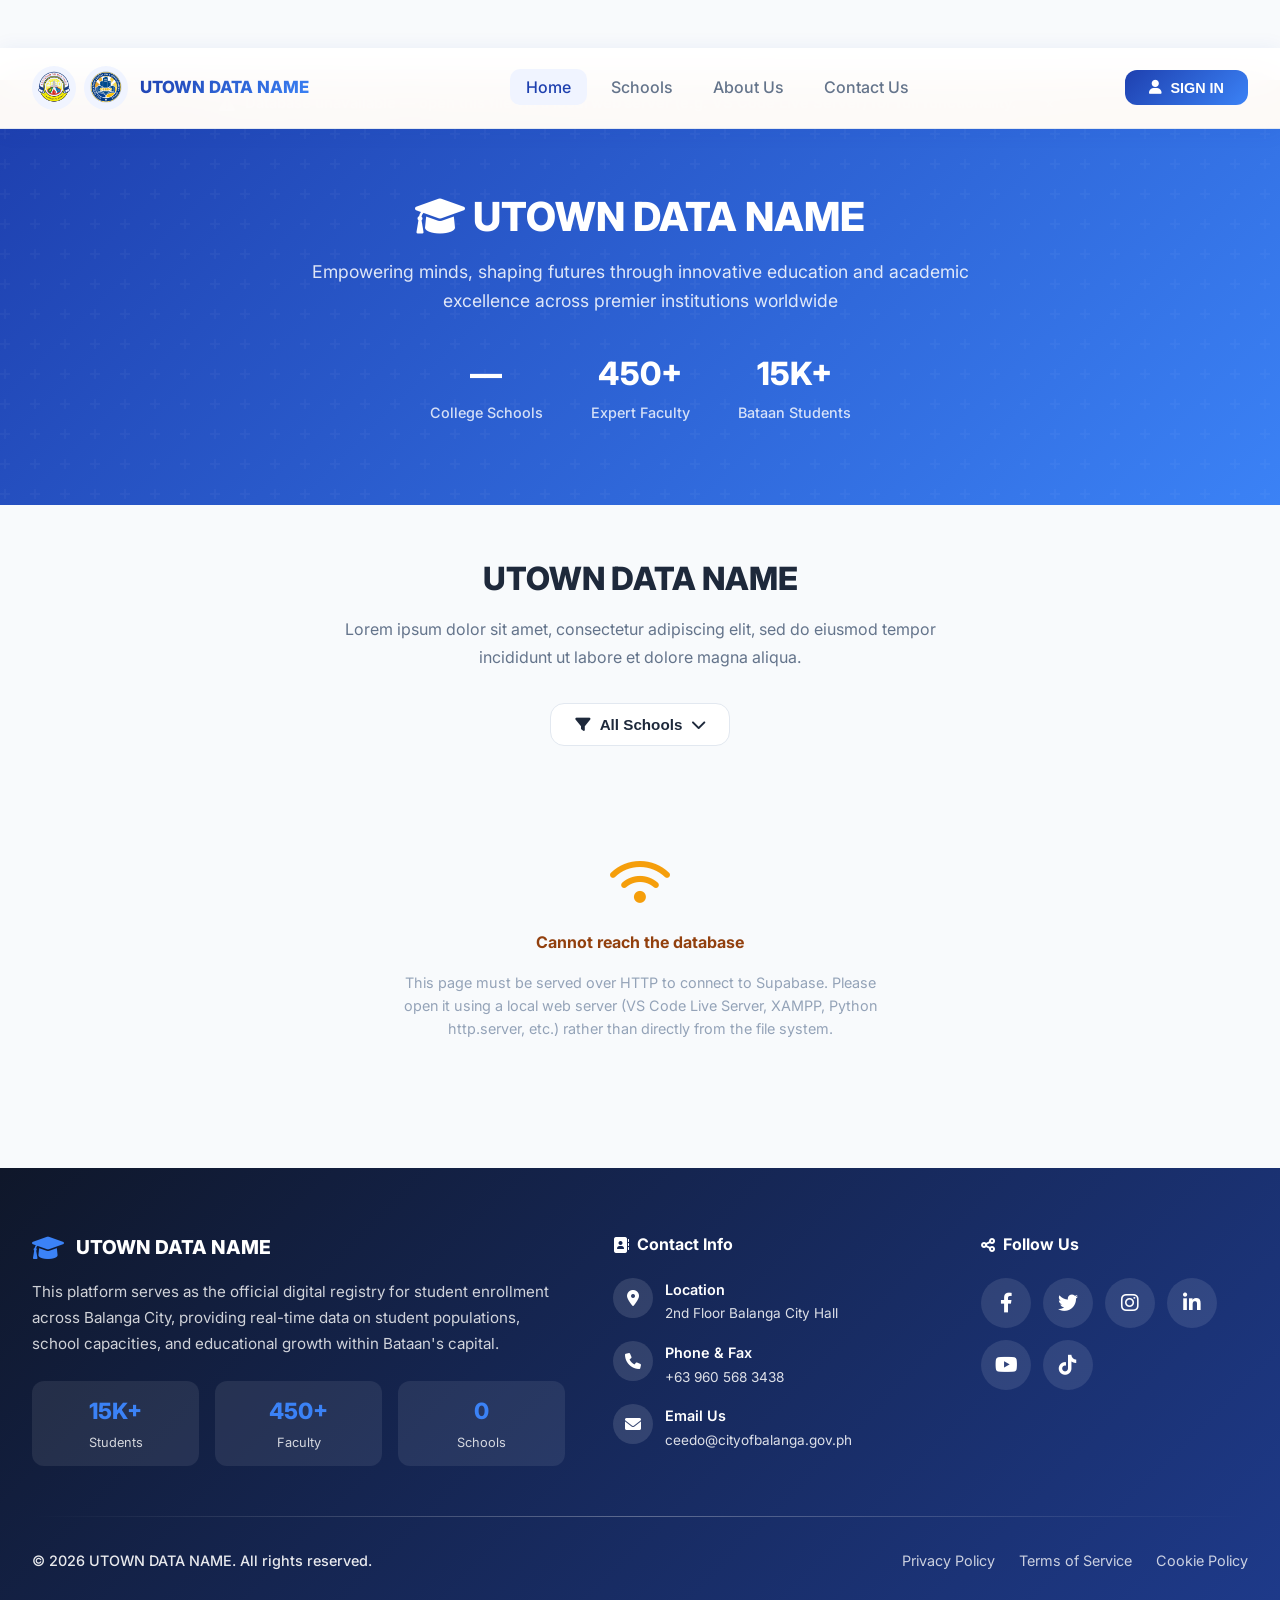
<file: index.html>
<!DOCTYPE html>
<html lang="en">
<head>
    <meta charset="UTF-8">
    <meta name="viewport" content="width=device-width, initial-scale=1.0">
    <title>UTOWN DATA NAME</title>
    <link rel="icon" type="image/x-icon" href="CEEDO.ico">
    <link href="https://cdnjs.cloudflare.com/ajax/libs/font-awesome/6.0.0/css/all.min.css" rel="stylesheet">
    <link href="https://fonts.googleapis.com/css2?family=Inter:wght@300;400;500;600;700;800&display=swap" rel="stylesheet">
    <!-- Firebase SDK removed — replaced with Supabase REST API below -->

    <style>
        /* ─── CSS Variables & Reset ─────────────────────────── */
        :root {
            --primary-blue:#1e40af;--primary-blue-dark:#1e3a8a;--accent-blue:#3b82f6;
            --gradient-primary:linear-gradient(135deg,#1e40af 0%,#3b82f6 100%);
            --gradient-dark:linear-gradient(135deg,#0f172a 0%,#1e3a8a 100%);
            --white:#ffffff;--light-blue:#f0f4ff;--neutral-100:#f8fafc;
            --neutral-200:#e2e8f0;--text-dark:#1e293b;--text-gray:#64748b;
            --text-light:#94a3b8;--shadow:0 4px 24px rgba(30,64,175,.10);
            --shadow-hover:0 8px 40px rgba(30,64,175,.18);
            --border-radius:20px;--transition:all 0.3s cubic-bezier(0.4,0,0.2,1);
        }
        *,*::before,*::after{box-sizing:border-box;margin:0;padding:0}
        html{scroll-behavior:smooth}
        body{font-family:'Inter',sans-serif;background:var(--neutral-100);color:var(--text-dark);line-height:1.6;overflow-x:hidden}

        /* ─── Navigation ─────────────────────────────────────── */
        .nav-header{background:rgba(255,255,255,.97);backdrop-filter:blur(20px);border-bottom:1px solid var(--neutral-200);position:sticky;top:0;z-index:1000;box-shadow:0 2px 20px rgba(30,64,175,.08)}
        .nav-container{max-width:1400px;margin:0 auto;padding:0 2rem;display:flex;align-items:center;gap:2rem;height:80px;flex-wrap:nowrap}
        .nav-brand{display:flex;align-items:center;gap:0.75rem;min-width:0;flex:0 0 auto}
        .nav-logos{display:flex;align-items:center;gap:0.5rem;flex-shrink:0}
        .nav-logo{width:44px;height:44px;border-radius:50%;overflow:hidden;display:flex;align-items:center;justify-content:center;background:var(--light-blue);flex-shrink:0}
        .nav-logo-img{width:100%;height:100%;object-fit:cover}
        .nav-site-name{font-size:1.05rem;font-weight:800;background:var(--gradient-primary);-webkit-background-clip:text;-webkit-text-fill-color:transparent;background-clip:text;white-space:nowrap;overflow:hidden;text-overflow:ellipsis;max-width:200px}
        .nav-menu{display:flex;list-style:none;gap:0.5rem;margin:0 auto}
        .nav-menu a{color:var(--text-gray);text-decoration:none;padding:.5rem 1rem;border-radius:10px;font-weight:500;transition:var(--transition);white-space:nowrap;cursor:pointer}
        .nav-menu a:hover,.nav-menu a.active{color:var(--primary-blue);background:var(--light-blue)}
        .sign-in-btn{background:var(--gradient-primary);color:#fff;border:none;padding:.6rem 1.5rem;border-radius:12px;font-weight:600;font-size:.9rem;cursor:pointer;transition:var(--transition);display:flex;align-items:center;gap:.5rem;white-space:nowrap;flex-shrink:0}
        .sign-in-btn:hover{transform:translateY(-2px);box-shadow:0 8px 24px rgba(30,64,175,.3)}
        .user-dropdown{position:relative;flex-shrink:0}
        .user-dropdown-btn{background:var(--light-blue);color:var(--primary-blue);border:1.5px solid var(--neutral-200);padding:.6rem 1.25rem;border-radius:12px;font-weight:600;font-size:.9rem;cursor:pointer;display:flex;align-items:center;gap:.5rem;transition:var(--transition)}
        .user-dropdown-content{display:none;position:absolute;right:0;top:calc(100% + .5rem);background:#fff;border:1px solid var(--neutral-200);border-radius:16px;min-width:180px;box-shadow:var(--shadow);z-index:200;overflow:hidden}
        .user-dropdown-content.show{display:block}
        .dropdown-item{padding:.75rem 1.25rem;cursor:pointer;font-weight:500;display:flex;align-items:center;gap:.6rem;transition:var(--transition);color:var(--text-dark)}
        .dropdown-item:hover{background:var(--light-blue);color:var(--primary-blue)}
        .dropdown-item.logout:hover{background:#fef2f2;color:#dc2626}
        .mobile-menu-btn{display:none;flex-direction:column;gap:4px;background:none;border:none;cursor:pointer;padding:.5rem}
        .mobile-menu-btn span{width:22px;height:2px;background:var(--text-dark);border-radius:2px;transition:var(--transition)}
        .mobile-menu{display:none;position:fixed;inset:0;background:#fff;z-index:999;padding:5rem 2rem 2rem;overflow-y:auto}
        .mobile-menu.active{display:block}
        .mobile-menu ul{list-style:none;display:flex;flex-direction:column;gap:.5rem}
        .mobile-menu a{display:block;padding:1rem;border-radius:12px;color:var(--text-dark);text-decoration:none;font-weight:500;font-size:1.05rem;transition:var(--transition);cursor:pointer}
        .mobile-menu a:hover{background:var(--light-blue);color:var(--primary-blue)}
        .mobile-sign-in{margin-top:1.5rem}
        .hidden{display:none!important}

        /* ─── Header ─────────────────────────────────────────── */
        .header{background:var(--gradient-primary);padding:4rem 0 5rem;text-align:center;position:relative;overflow:hidden}
        .header::before{content:'';position:absolute;inset:0;background:url("data:image/svg+xml,%3Csvg width='60' height='60' viewBox='0 0 60 60' xmlns='http://www.w3.org/2000/svg'%3E%3Cg fill='none' fill-rule='evenodd'%3E%3Cg fill='%23ffffff' fill-opacity='0.03'%3E%3Cpath d='M36 34v-4h-2v4h-4v2h4v4h2v-4h4v-2h-4zm0-30V0h-2v4h-4v2h4v4h2V6h4V4h-4zM6 34v-4H4v4H0v2h4v4h2v-4h4v-2H6zM6 4V0H4v4H0v2h4v4h2V6h4V4H6z'/%3E%3C/g%3E%3C/g%3E%3C/svg%3E");pointer-events:none}
        .header-content{max-width:800px;margin:0 auto;padding:0 2rem;position:relative}
        .header h1{font-size:2.5rem;font-weight:800;color:#fff;margin-bottom:1rem;line-height:1.2}
        .header p{font-size:1.1rem;color:rgba(255,255,255,.85);margin-bottom:2rem;line-height:1.7}
        .header-stats{display:flex;justify-content:center;gap:3rem;flex-wrap:wrap}
        .header-stat{text-align:center}
        .header-stat-number{display:block;font-size:2rem;font-weight:800;color:#fff}
        .header-stat-label{font-size:.9rem;color:rgba(255,255,255,.8);font-weight:500}

        /* ─── Main Container ─────────────────────────────────── */
        .container{max-width:1400px;margin:0 auto;padding:3rem 2rem}

        /* ─── Section Title ──────────────────────────────────── */
        .section-title{text-align:center;margin-bottom:2rem}
        .section-title h2{font-size:2rem;font-weight:800;color:var(--text-dark);margin-bottom:.75rem}
        .section-title p{color:var(--text-gray);max-width:600px;margin:0 auto;line-height:1.7}

        /* ─── Filter ─────────────────────────────────────────── */
        .filter-section{display:flex;justify-content:center;margin-bottom:2rem}
        .filter-dropdown{position:relative}
        .filter-btn{background:#fff;border:1.5px solid var(--neutral-200);padding:.75rem 1.5rem;border-radius:14px;font-weight:600;cursor:pointer;display:flex;align-items:center;gap:.6rem;transition:var(--transition);font-size:.95rem;color:var(--text-dark)}
        .filter-btn:hover{border-color:var(--accent-blue);color:var(--primary-blue)}
        .filter-dropdown-content{display:none;position:absolute;top:calc(100% + .5rem);left:0;background:#fff;border:1px solid var(--neutral-200);border-radius:16px;min-width:200px;box-shadow:var(--shadow);z-index:100;overflow:hidden}
        .filter-dropdown-content.show{display:block}
        .filter-option{padding:.75rem 1.25rem;cursor:pointer;transition:var(--transition);font-weight:500}
        .filter-option:hover,.active-filter{background:var(--light-blue);color:var(--primary-blue)}

        /* ─── Schools Grid ───────────────────────────────────── */
        .schools-grid{display:grid;grid-template-columns:repeat(auto-fill,minmax(320px,1fr));gap:2.5rem}
        .school-card{background:#fff;border-radius:var(--border-radius);overflow:hidden;box-shadow:var(--shadow);transition:var(--transition);cursor:pointer}
        .school-card:hover{transform:translateY(-8px);box-shadow:var(--shadow-hover)}
        .school-image{position:relative;height:240px;display:flex;align-items:center;justify-content:center;overflow:hidden}
        .school-image-overlay{position:absolute;inset:0;background:rgba(0,0,0,.15);display:flex;align-items:center;justify-content:center;opacity:0;transition:var(--transition)}
        .school-card:hover .school-image-overlay{opacity:1}
        .school-icon{color:#fff;font-size:2rem;text-shadow:0 2px 8px rgba(0,0,0,.3)}
        .school-content{padding:1.75rem}
        .school-content h3{font-size:1.1rem;font-weight:700;margin-bottom:.75rem;color:var(--text-dark);line-height:1.4}
        .school-location{display:flex;align-items:flex-start;gap:.4rem;color:var(--text-light);font-size:.9rem;margin-bottom:.6rem}
        .school-location i{color:var(--accent-blue);flex-shrink:0;margin-top:.15rem}
        .school-description{font-size:.9rem;color:var(--text-gray);line-height:1.6;margin-top:.5rem}
        .school-initials{width:100%;height:240px;display:flex;align-items:center;justify-content:center;font-size:3.5rem;font-weight:800;color:rgba(255,255,255,.95);letter-spacing:-.02em;text-shadow:0 2px 8px rgba(0,0,0,.2);position:relative;padding:1rem;text-align:center;word-break:break-word}
        .school-abbrev-badge{display:inline-block;background:var(--gradient-primary);color:#fff;font-size:.8rem;font-weight:700;padding:.25rem .75rem;border-radius:20px;margin-bottom:.75rem;letter-spacing:.05em;word-break:break-word;max-width:100%}
        .schools-loading{display:flex;flex-direction:column;align-items:center;justify-content:center;gap:1.5rem;padding:5rem 2rem;grid-column:1/-1;color:var(--text-gray)}
        .schools-loading .loading-ring{width:56px;height:56px;border:4px solid var(--neutral-200);border-top-color:var(--accent-blue);border-radius:50%;animation:spin .9s linear infinite}
        .schools-loading p{font-size:1.1rem;font-weight:500}
        .schools-empty{display:flex;flex-direction:column;align-items:center;gap:1rem;padding:5rem 2rem;grid-column:1/-1;color:var(--text-gray);text-align:center}
        .schools-empty i{font-size:3rem;color:var(--neutral-200)}
        .school-card{opacity:0;transform:translateY(30px)}
        .school-card.animate{animation:cardSlideIn .6s cubic-bezier(0.4,0,0.2,1) forwards}
        @keyframes cardSlideIn{to{opacity:1;transform:translateY(0)}}

        /* ─── Modal ──────────────────────────────────────────── */
        .modal{display:none;position:fixed;inset:0;background:rgba(0,0,0,.5);z-index:2000;overflow-y:auto;animation:fadeIn .2s ease}
        @keyframes fadeIn{from{opacity:0}to{opacity:1}}
        .modal-content{background:#fff;border-radius:28px;max-width:700px;width:95%;margin:3% auto;overflow:hidden;box-shadow:0 24px 80px rgba(0,0,0,.2)}
        .modal-header{background:var(--gradient-primary);padding:2.5rem 2rem 1.5rem;text-align:center;color:#fff}
        .modal-header h2{font-size:1.6rem;font-weight:800;margin:.5rem 0 .25rem}
        .modal-subtitle{opacity:.9;font-size:.95rem}
        .modal-header .close{position:absolute;right:1.5rem;top:1.5rem;width:36px;height:36px;background:rgba(255,255,255,.2);border-radius:50%;display:flex;align-items:center;justify-content:center;cursor:pointer;font-size:1.2rem;color:#fff;transition:var(--transition)}
        .modal-header .close:hover{background:rgba(255,255,255,.35)}
        .modal-body{padding:2rem}
        .school-logo{width:80px;height:80px;background:rgba(255,255,255,.2);border-radius:50%;display:flex;align-items:center;justify-content:center;font-size:2rem;margin:0 auto 1rem}

        /* ─── School Detail Modal ────────────────────────────── */
        #schoolDetailModal .modal-content{max-width:700px}
        .school-detail-banner{background:var(--gradient-primary);padding:2.5rem 2rem;text-align:center;color:#fff;position:relative}
        .school-detail-banner .close{position:absolute;right:1.5rem;top:1.5rem;width:36px;height:36px;background:rgba(255,255,255,.2);border-radius:50%;display:flex;align-items:center;justify-content:center;cursor:pointer;font-size:1.2rem;color:#fff;transition:var(--transition)}
        .school-detail-banner .close:hover{background:rgba(255,255,255,.35)}
        #schoolModalIcon{font-size:3rem;margin-bottom:.75rem}
        #schoolModalName{font-size:1.6rem;font-weight:800}
        #schoolModalSubtitle{opacity:.85;font-size:.95rem;margin-top:.25rem}
        .modal-body-scroll{padding:2rem;overflow-y:auto;max-height:60vh}
        #schoolModalDescription{background:var(--light-blue);border-radius:16px;padding:1.5rem;margin-bottom:1.5rem;border-left:4px solid var(--primary-blue);font-size:1rem;color:var(--text-dark);line-height:1.7;word-break:break-word}
        .info-grid{display:grid;grid-template-columns:1fr 1fr;gap:1rem;margin-bottom:1.5rem}
        .info-item{display:flex;align-items:flex-start;gap:.75rem;background:var(--neutral-100);border-radius:14px;padding:1rem}
        .info-icon{width:38px;height:38px;background:var(--light-blue);border-radius:10px;display:flex;align-items:center;justify-content:center;color:var(--primary-blue);flex-shrink:0}
        .info-label{font-size:.8rem;color:var(--text-light);font-weight:600;text-transform:uppercase;letter-spacing:.05em}
        .info-value{font-size:.95rem;color:var(--text-dark);font-weight:600;margin-top:.15rem;word-break:break-word}
        .stats-grid{display:grid;grid-template-columns:1fr 1fr;gap:1rem;margin-bottom:1.5rem}
        .stat-card{background:var(--gradient-primary);border-radius:16px;padding:1.25rem;text-align:center;color:#fff}
        .stat-number{font-size:2rem;font-weight:800}
        .stat-label{font-size:.85rem;opacity:.9;margin-top:.25rem}
        .password-section{background:var(--light-blue);border-radius:16px;padding:1.5rem;margin-bottom:1.5rem;text-align:center}
        .password-section h3{color:var(--primary-blue);margin-bottom:.5rem}
        .password-section p{color:var(--text-gray);font-size:.9rem;margin-bottom:1.25rem}
        .password-btn{background:var(--gradient-primary);color:#fff;border:none;padding:.75rem 2rem;border-radius:12px;font-weight:600;cursor:pointer;transition:var(--transition);display:inline-flex;align-items:center;gap:.5rem}
        .password-btn:hover{transform:translateY(-2px);box-shadow:0 8px 24px rgba(30,64,175,.3)}
        .social-section{text-align:center}
        .social-section h3{color:var(--text-dark);margin-bottom:1rem;font-size:1rem}
        .social-links{display:flex;justify-content:center;gap:.75rem}
        .social-link{width:42px;height:42px;border-radius:50%;display:flex;align-items:center;justify-content:center;color:#fff;font-size:1rem;text-decoration:none;transition:var(--transition)}
        .social-link.facebook{background:#1877f2}
        .social-link.twitter{background:#1da1f2}
        .social-link.instagram{background:linear-gradient(135deg,#e4405f,#fd1d1d,#fcb045)}
        .social-link.linkedin{background:#0077b5}
        .social-link:hover{transform:translateY(-3px) scale(1.1)}

        /* ─── Login Modal ────────────────────────────────────── */
        .login-modal{display:none;position:fixed;inset:0;background:rgba(0,0,0,.6);z-index:3000;align-items:center;justify-content:center;padding:1rem}
        .login-modal.show,.login-modal:not(.hidden){display:flex}
        .login-modal-content{background:#fff;border-radius:24px;width:100%;max-width:460px;overflow:hidden;box-shadow:0 24px 80px rgba(0,0,0,.25);max-height:calc(100vh - 2rem);overflow-y:auto}
        .login-header{background:var(--gradient-primary);padding:2.5rem 2rem 2rem;text-align:center;color:#fff}
        .login-icon{width:72px;height:72px;background:rgba(255,255,255,.2);border-radius:50%;display:flex;align-items:center;justify-content:center;font-size:2rem;margin:0 auto 1rem}
        .login-title{font-size:1.5rem;font-weight:800;margin-bottom:.25rem}
        .login-subtitle{opacity:.85;font-size:.9rem}
        .login-body{padding:2rem}
        .form-group{margin-bottom:1.25rem}
        .form-label{display:block;font-weight:600;font-size:.9rem;margin-bottom:.4rem;color:var(--text-dark)}
        .form-input{width:100%;padding:.875rem 1rem;border:1.5px solid var(--neutral-200);border-radius:12px;font-family:inherit;font-size:.95rem;color:var(--text-dark);transition:var(--transition);background:#fff;outline:none}
        .form-input:focus{border-color:var(--accent-blue);box-shadow:0 0 0 3px rgba(59,130,246,.15)}
        .login-btn{width:100%;padding:.875rem;background:var(--gradient-primary);color:#fff;border:none;border-radius:14px;font-size:1rem;font-weight:700;cursor:pointer;transition:var(--transition);display:flex;align-items:center;justify-content:center;gap:.5rem;margin-top:.5rem}
        .login-btn:hover:not(:disabled){transform:translateY(-2px);box-shadow:0 8px 24px rgba(30,64,175,.3)}
        .login-btn:disabled{opacity:.7;cursor:not-allowed}
        .forgot-link{text-align:center;margin-top:1rem;font-size:.9rem;color:var(--text-gray)}
        .forgot-link a{color:var(--primary-blue);font-weight:600;cursor:pointer;text-decoration:none}
        .forgot-link a:hover{text-decoration:underline}
        .login-close{position:absolute;right:1.25rem;top:1.25rem;width:34px;height:34px;background:rgba(255,255,255,.2);border-radius:50%;display:flex;align-items:center;justify-content:center;cursor:pointer;color:#fff;font-size:1.1rem;transition:var(--transition)}
        .login-close:hover{background:rgba(255,255,255,.35)}

        /* ─── School Login Modal ─────────────────────────────── */
        .school-login-modal{display:none;position:fixed;inset:0;background:rgba(0,0,0,.6);z-index:3000;align-items:center;justify-content:center;padding:1rem}
        .school-login-modal.show{display:flex}
        .school-login-content{background:#fff;border-radius:24px;width:100%;max-width:460px;overflow:hidden;box-shadow:0 24px 80px rgba(0,0,0,.25);max-height:calc(100vh - 2rem);overflow-y:auto}
        .school-login-header{background:var(--gradient-primary);padding:2.5rem 2rem 2rem;text-align:center;color:#fff;position:relative}
        .school-login-title{font-size:1.4rem;font-weight:800;margin-bottom:.25rem}
        .school-login-subtitle{opacity:.85;font-size:.88rem}
        .school-login-body{padding:2rem}
        .school-login-form .login-btn{width:100%}

        /* ─── Toast ──────────────────────────────────────────── */
        .toast{position:fixed;bottom:1.5rem;right:1.5rem;background:#1e293b;color:#fff;padding:1rem 1.5rem;border-radius:14px;display:flex;align-items:center;gap:.75rem;z-index:9999;box-shadow:0 8px 32px rgba(0,0,0,.2);transform:translateX(110%);transition:transform .3s ease;max-width:420px}
        .toast.show{transform:translateX(0)}
        .toast.error{background:#dc2626}
        .toast-icon{font-size:1.1rem}
        .toast-close{margin-left:.5rem;background:none;border:none;color:rgba(255,255,255,.8);cursor:pointer;font-size:1rem;line-height:1}

        /* ─── About & Contact Modal Styles ───────────────────── */
        .about-content{display:flex;flex-direction:column;gap:2rem}
        .about-mission{background:var(--light-blue);border-radius:16px;padding:1.5rem}
        .about-mission h3{color:var(--primary-blue);margin-bottom:.75rem}
        .about-values{display:grid;grid-template-columns:repeat(2,1fr);gap:1rem}
        .value-card{background:var(--neutral-100);border-radius:14px;padding:1.25rem;text-align:center}
        .value-icon{width:52px;height:52px;background:var(--gradient-primary);border-radius:14px;display:flex;align-items:center;justify-content:center;color:#fff;font-size:1.3rem;margin:0 auto .75rem}
        .value-card h4{font-weight:700;color:var(--text-dark);margin-bottom:.4rem}
        .value-card p{font-size:.88rem;color:var(--text-gray)}
        .about-team{display:grid;grid-template-columns:repeat(2,1fr);gap:1rem;margin-top:1rem}
        .team-member{background:var(--neutral-100);border-radius:14px;padding:1.25rem;text-align:center}
        .team-avatar{width:48px;height:48px;background:var(--gradient-primary);border-radius:50%;display:flex;align-items:center;justify-content:center;color:#fff;font-size:1.2rem;margin:0 auto .75rem}
        .team-member h5{font-weight:700;font-size:.9rem;margin-bottom:.25rem}
        .team-member .role{font-size:.82rem;color:var(--text-gray)}
        .contact-info{display:grid;grid-template-columns:repeat(2,1fr);gap:1rem;margin-bottom:1.5rem}
        .contact-card{background:var(--neutral-100);border-radius:14px;padding:1.25rem;text-align:center}
        .contact-icon{width:48px;height:48px;background:var(--gradient-primary);border-radius:14px;display:flex;align-items:center;justify-content:center;color:#fff;font-size:1.2rem;margin:0 auto .75rem}
        .contact-card h4{font-weight:700;color:var(--text-dark);margin-bottom:.4rem}
        .contact-card p{font-size:.88rem;color:var(--text-gray)}
        .contact-hours-list{list-style:none;text-align:left;font-size:.82rem}
        .contact-hours-list li{padding:.2rem 0}
        .contact-hours-list .closed{color:#94a3b8;text-decoration:line-through}
        .form-row{display:grid;grid-template-columns:1fr 1fr;gap:1rem}

        /* ─── Footer ─────────────────────────────────────────── */
        .footer{background:var(--gradient-dark);color:#fff;padding:4rem 0 2rem}
        .footer-container{max-width:1400px;margin:0 auto;padding:0 2rem}
        .footer-main{display:grid;grid-template-columns:2fr 1.2fr 1fr;gap:3rem;margin-bottom:3rem}
        .footer-logo{display:flex;align-items:center;gap:.75rem;font-size:1.2rem;font-weight:800;margin-bottom:1rem}
        .footer-logo i{font-size:1.6rem;color:var(--accent-blue)}
        .footer-description{color:rgba(255,255,255,.8);line-height:1.7;margin-bottom:1.5rem;font-size:.95rem}
        .footer-stats{display:grid;grid-template-columns:repeat(3,1fr);gap:1rem}
        .footer-stat{text-align:center;background:rgba(255,255,255,.08);border-radius:12px;padding:.75rem}
        .footer-stat-number{display:block;font-size:1.4rem;font-weight:800;color:var(--accent-blue)}
        .footer-stat-label{font-size:.8rem;opacity:.8}
        .footer-contact h3,.footer-social h3{font-size:1rem;font-weight:700;margin-bottom:1.25rem;display:flex;align-items:center;gap:.5rem}
        .footer-contact-item{display:flex;align-items:flex-start;gap:.75rem;margin-bottom:1rem}
        .footer-contact-icon{width:40px;height:40px;min-width:40px;background:rgba(255,255,255,.12);border-radius:50%;display:flex;align-items:center;justify-content:center;flex-shrink:0}
        .footer-contact-content h4{font-size:.9rem;font-weight:600;margin-bottom:.15rem}
        .footer-contact-content p{font-size:.85rem;opacity:.85;margin:0;word-break:break-word}
        .footer-social-links{display:flex;flex-wrap:wrap;gap:.75rem;margin-bottom:1.5rem}
        .footer-social-link{width:50px;height:50px;background:rgba(255,255,255,.1);border-radius:50%;display:flex;align-items:center;justify-content:center;color:#fff;text-decoration:none;font-size:1.25rem;transition:var(--transition)}
        .footer-social-link:hover{transform:translateY(-4px) scale(1.1);background:rgba(255,255,255,.2)}
        .footer-divider{height:1px;background:linear-gradient(90deg,transparent,rgba(255,255,255,.3),transparent);margin:3rem 0 2rem}
        .footer-bottom{display:flex;justify-content:space-between;align-items:center;flex-wrap:wrap;gap:1rem;opacity:.9}
        .footer-copyright{font-size:.9rem;font-weight:500}
        .footer-legal-links{display:flex;gap:1.5rem;flex-wrap:wrap}
        .footer-legal-link{color:#fff;text-decoration:none;font-size:.9rem;opacity:.85;transition:var(--transition)}
        .footer-legal-link:hover{opacity:1;text-decoration:underline}

        /* ─── Animations ─────────────────────────────────────── */
        @keyframes spin{to{transform:rotate(360deg)}}
        @keyframes fadeInUp{from{opacity:0;transform:translateY(20px)}to{opacity:1;transform:translateY(0)}}
        .loading-spinner{display:inline-block;width:20px;height:20px;border:2px solid rgba(255,255,255,.3);border-radius:50%;border-top-color:#fff;animation:spin 1s ease-in-out infinite}
        @media(prefers-reduced-motion:no-preference){.scroll-animate{opacity:0;transform:translateY(30px);transition:all .6s cubic-bezier(0.4,0,0.2,1)}.scroll-animate.in-view{opacity:1;transform:translateY(0)}}

        /* ─── Responsive ─────────────────────────────────────── */
        @media(max-width:1024px){.footer-main{grid-template-columns:1fr;gap:2rem}.about-values{grid-template-columns:1fr 1fr}.contact-info{grid-template-columns:repeat(2,minmax(0,1fr))}.form-row{grid-template-columns:1fr}}
        @media(max-width:768px){.nav-menu{display:none}.mobile-menu-btn{display:flex}.header h1{font-size:1.8rem}.schools-grid{grid-template-columns:1fr}.modal-content{width:95%;margin:5% auto}.about-team{grid-template-columns:repeat(2,minmax(0,1fr))}.footer-stats{grid-template-columns:1fr 1fr}.contact-info{grid-template-columns:1fr}.about-values{grid-template-columns:1fr}.footer-bottom{flex-direction:column;text-align:center}.info-grid{grid-template-columns:1fr}.stats-grid{grid-template-columns:1fr}}
        @media(max-width:480px){.header h1{font-size:1.4rem}.about-team{grid-template-columns:1fr}}
        /* ─── Offline Banner ─────────────────────────────────── */
        .offline-banner{display:none;background:linear-gradient(90deg,#92400e,#b45309);color:#fff;padding:.75rem 1.5rem;text-align:center;font-size:.92rem;font-weight:600;position:sticky;top:80px;z-index:999;gap:.6rem;align-items:center;justify-content:center;flex-wrap:wrap}
        .offline-banner.show{display:flex}
        .offline-banner i{font-size:1rem}
        .offline-banner a{color:#fde68a;text-decoration:underline;cursor:pointer;white-space:nowrap}
        .offline-banner .banner-close{margin-left:.75rem;background:rgba(255,255,255,.2);border:none;color:#fff;cursor:pointer;border-radius:50%;width:22px;height:22px;display:inline-flex;align-items:center;justify-content:center;font-size:.9rem;transition:var(--transition)}
        .offline-banner .banner-close:hover{background:rgba(255,255,255,.35)}
    </style>
</head>
<body>
    <!-- Offline / File-Protocol Banner -->
    <div class="offline-banner" id="offlineBanner">
        <i class="fas fa-exclamation-triangle"></i>
        <span>Database unavailable — open this file via a <strong>local web server</strong> (e.g. VS Code Live Server) for full functionality.</span>
        <button class="banner-close" onclick="document.getElementById('offlineBanner').classList.remove('show')" aria-label="Dismiss">&times;</button>
    </div>

    <!-- Navigation Header -->
    <nav class="nav-header">
        <div class="nav-container">
            <div class="nav-brand">
                <div class="nav-logos">
                    <div class="nav-logo"><img src="CITY HALL LOGO.png" alt="City Hall Logo" class="nav-logo-img"></div>
                    <div class="nav-logo"><img src="CEEDO NEW LOGO 2026.png" alt="CEEDO Logo" class="nav-logo-img"></div>
                </div>
                <div class="nav-site-name" id="navSiteName">UTOWN DATA NAME</div>
            </div>
            <ul class="nav-menu">
                <li><a href="#home" class="active">Home</a></li>
                <li><a href="#schools">Schools</a></li>
                <li><a onclick="openAboutModal()">About Us</a></li>
                <li><a onclick="openContactModal()">Contact Us</a></li>
            </ul>
            <button class="sign-in-btn" onclick="handleSignIn()" id="signInButton"><i class="fas fa-user"></i> SIGN IN</button>
            <div class="user-dropdown hidden" id="userDropdown">
                <button class="user-dropdown-btn" onclick="toggleUserDropdown()" id="userDropdownBtn">
                    <i class="fas fa-user"></i>
                    <span id="userDropdownText">Hello, User</span>
                    <i class="fas fa-chevron-down"></i>
                </button>
                <div class="user-dropdown-content" id="userDropdownContent">
                    <div class="dropdown-item" onclick="handleDashboard()"><i class="fas fa-tachometer-alt"></i> Dashboard</div>
                    <div class="dropdown-item logout" onclick="handleSignOut()"><i class="fas fa-sign-out-alt"></i> Logout</div>
                </div>
            </div>
            <button class="mobile-menu-btn" onclick="toggleMobileMenu()"><span></span><span></span><span></span></button>
        </div>
        <div class="mobile-menu" id="mobileMenu">
            <ul>
                <li><a href="#home" onclick="closeMobileMenu()">Home</a></li>
                <li><a href="#schools" onclick="closeMobileMenu()">Schools</a></li>
                <li><a onclick="openAboutModal(); closeMobileMenu()">About Us</a></li>
                <li><a onclick="openContactModal(); closeMobileMenu()">Contact Us</a></li>
            </ul>
            <div class="mobile-sign-in">
                <button class="sign-in-btn" onclick="handleSignIn()" id="mobileSignInButton"><i class="fas fa-user"></i> SIGN IN</button>
                <div class="user-dropdown hidden" id="mobileUserDropdown">
                    <button class="user-dropdown-btn" onclick="toggleMobileUserDropdown()">
                        <i class="fas fa-user"></i>
                        <span id="mobileUserDropdownText">Hello, User</span>
                        <i class="fas fa-chevron-down"></i>
                    </button>
                    <div class="user-dropdown-content" id="mobileUserDropdownContent">
                        <div class="dropdown-item" onclick="handleDashboard(); closeMobileMenu()"><i class="fas fa-tachometer-alt"></i> Dashboard</div>
                        <div class="dropdown-item logout" onclick="handleSignOut(); closeMobileMenu()"><i class="fas fa-sign-out-alt"></i> Logout</div>
                    </div>
                </div>
            </div>
        </div>
    </nav>

    <!-- Hero Header -->
    <header class="header" id="home">
        <div class="header-content">
            <h1><i class="fas fa-graduation-cap"></i> UTOWN DATA NAME</h1>
            <p>Empowering minds, shaping futures through innovative education and academic excellence across premier institutions worldwide</p>
            <div class="header-stats">
                <div class="header-stat"><span class="header-stat-number" id="headerSchoolCount">—</span><span class="header-stat-label">College Schools</span></div>
                <div class="header-stat"><span class="header-stat-number">450+</span><span class="header-stat-label">Expert Faculty</span></div>
                <div class="header-stat"><span class="header-stat-number">15K+</span><span class="header-stat-label">Bataan Students</span></div>
            </div>
        </div>
    </header>

    <!-- Schools Section -->
    <div class="container" id="schools">
        <div class="section-title scroll-animate">
            <h2>UTOWN DATA NAME</h2>
            <p>Lorem ipsum dolor sit amet, consectetur adipiscing elit, sed do eiusmod tempor incididunt ut labore et dolore magna aliqua.</p>
        </div>
        <div class="filter-section">
            <div class="filter-dropdown">
                <button class="filter-btn" onclick="toggleDropdown()">
                    <i class="fas fa-filter"></i>
                    <span id="filter-text">All Schools</span>
                    <i class="fas fa-chevron-down"></i>
                </button>
                <div class="filter-dropdown-content" id="filterDropdown">
                    <div class="filter-option active-filter" onclick="filterSchools('all')">All Schools</div>
                </div>
            </div>
        </div>
        <div class="schools-grid" id="schoolsGrid">
            <div class="schools-loading"><div class="loading-ring"></div><p>Loading schools from database...</p></div>
        </div>
    </div>

    <!-- Footer -->
    <footer class="footer">
        <div class="footer-container">
            <div class="footer-main">
                <div class="footer-brand">
                    <div class="footer-logo"><i class="fas fa-graduation-cap"></i><span>UTOWN DATA NAME</span></div>
                    <p class="footer-description">This platform serves as the official digital registry for student enrollment across Balanga City, providing real-time data on student populations, school capacities, and educational growth within Bataan's capital.</p>
                    <div class="footer-stats">
                        <div class="footer-stat"><span class="footer-stat-number">15K+</span><span class="footer-stat-label">Students</span></div>
                        <div class="footer-stat"><span class="footer-stat-number">450+</span><span class="footer-stat-label">Faculty</span></div>
                        <div class="footer-stat"><span class="footer-stat-number" id="footerSchoolCount">0</span><span class="footer-stat-label">Schools</span></div>
                    </div>
                </div>
                <div class="footer-contact">
                    <h3><i class="fas fa-address-book"></i> Contact Info</h3>
                    <div class="footer-contact-item">
                        <div class="footer-contact-icon"><i class="fas fa-map-marker-alt"></i></div>
                        <div class="footer-contact-content"><h4>Location</h4><p>2nd Floor Balanga City Hall</p></div>
                    </div>
                    <div class="footer-contact-item">
                        <div class="footer-contact-icon"><i class="fas fa-phone"></i></div>
                        <div class="footer-contact-content"><h4>Phone &amp; Fax</h4><p>+63 960 568 3438</p></div>
                    </div>
                    <div class="footer-contact-item">
                        <div class="footer-contact-icon"><i class="fas fa-envelope"></i></div>
                        <div class="footer-contact-content"><h4>Email Us</h4><p>ceedo@cityofbalanga.gov.ph</p></div>
                    </div>
                </div>
                <div class="footer-social">
                    <h3><i class="fas fa-share-alt"></i> Follow Us</h3>
                    <div class="footer-social-links">
                        <a href="https://www.facebook.com/CityEducationandExcellenceDevelopmentOffice" class="footer-social-link facebook" onclick="logActivityToSupabase(currentUser,'has clicked Facebook Link')"><i class="fab fa-facebook-f"></i></a>
                        <a href="#" class="footer-social-link twitter" onclick="logActivityToSupabase(currentUser,'has clicked Twitter Link')"><i class="fab fa-twitter"></i></a>
                        <a href="#" class="footer-social-link instagram" onclick="logActivityToSupabase(currentUser,'has clicked Instagram Link')"><i class="fab fa-instagram"></i></a>
                        <a href="#" class="footer-social-link linkedin" onclick="logActivityToSupabase(currentUser,'has clicked LinkedIn Link')"><i class="fab fa-linkedin-in"></i></a>
                        <a href="#" class="footer-social-link youtube" onclick="logActivityToSupabase(currentUser,'has clicked YouTube Link')"><i class="fab fa-youtube"></i></a>
                        <a href="#" class="footer-social-link tiktok" onclick="logActivityToSupabase(currentUser,'has clicked TikTok Link')"><i class="fab fa-tiktok"></i></a>
                    </div>
                </div>
            </div>
            <div class="footer-divider"></div>
            <div class="footer-bottom">
                <div class="footer-copyright">&copy; 2026 UTOWN DATA NAME. All rights reserved.</div>
                <div class="footer-legal-links">
                    <a href="#" class="footer-legal-link" onclick="logActivityToSupabase(currentUser,'has clicked Privacy Policy')">Privacy Policy</a>
                    <a href="#" class="footer-legal-link" onclick="logActivityToSupabase(currentUser,'has clicked Terms of Service')">Terms of Service</a>
                    <a href="#" class="footer-legal-link" onclick="logActivityToSupabase(currentUser,'has clicked Cookie Policy')">Cookie Policy</a>
                </div>
            </div>
        </div>
    </footer>

    <!-- About Us Modal -->
    <div id="aboutModal" class="modal">
        <div class="modal-content">
            <div class="modal-header" style="position:relative;">
                <span class="close" onclick="closeModal('aboutModal')">&times;</span>
                <div class="school-logo"><i class="fas fa-users"></i></div>
                <h2>About UTOWN DATA NAME</h2>
                <p class="modal-subtitle">Transforming Lives Through Quality Education</p>
            </div>
            <div class="modal-body">
                <div class="about-content">
                    <div class="about-mission"><h3><i class="fas fa-bullseye"></i> Our Mission</h3><p>Lorem ipsum dolor sit amet, consectetur adipiscing elit, sed do eiusmod tempor incididunt ut labore et dolore magna aliqua.</p></div>
                    <div class="about-values">
                        <div class="value-card"><div class="value-icon"><i class="fas fa-star"></i></div><h4>Excellence</h4><p>Lorem ipsum dolor sit amet.</p></div>
                        <div class="value-card"><div class="value-icon"><i class="fas fa-lightbulb"></i></div><h4>Innovation</h4><p>Lorem ipsum dolor sit amet.</p></div>
                        <div class="value-card"><div class="value-icon"><i class="fas fa-heart"></i></div><h4>Integrity</h4><p>Lorem ipsum dolor sit amet.</p></div>
                        <div class="value-card"><div class="value-icon"><i class="fas fa-globe"></i></div><h4>Global Perspective</h4><p>Lorem ipsum dolor sit amet.</p></div>
                    </div>
                    <div class="info-section">
                        <h3 style="margin-bottom:1.5rem;color:var(--primary-blue);"><i class="fas fa-users-cog"></i> Leadership Team</h3>
                        <div class="about-team">
                            <div class="team-member"><div class="team-avatar"><i class="fas fa-user-tie"></i></div><h5>Ms. Tarra Ann M. Pagdanganan</h5><p class="role">City Government Assistant Department Head I</p></div>
                            <div class="team-member"><div class="team-avatar"><i class="fas fa-chalkboard-teacher"></i></div><h5>Theresa Jane B. Mendoza</h5><p class="role">Development Management Officer II</p></div>
                            <div class="team-member"><div class="team-avatar"><i class="fas fa-laptop"></i></div><h5>Zyrine B. Padilla</h5><p class="role">Development Management Officer I</p></div>
                            <div class="team-member"><div class="team-avatar"><i class="fas fa-handshake"></i></div><h5>Ms. Reina G. Hernando</h5><p class="role">Education Research Assistant I</p></div>
                        </div>
                    </div>
                </div>
            </div>
        </div>
    </div>

    <!-- Contact Us Modal -->
    <div id="contactModal" class="modal">
        <div class="modal-content">
            <div class="modal-header" style="position:relative;">
                <span class="close" onclick="closeModal('contactModal')">&times;</span>
                <div class="school-logo"><i class="fas fa-envelope"></i></div>
                <h2>Contact Us</h2>
                <p class="modal-subtitle">Get in Touch - We're Here to Help</p>
            </div>
            <div class="modal-body">
                <div class="contact-info">
                    <div class="contact-card"><div class="contact-icon"><i class="fas fa-phone"></i></div><h4>Call Us</h4><p>Office: +63 960 568 3438</p></div>
                    <div class="contact-card"><div class="contact-icon"><i class="fas fa-envelope"></i></div><h4>Email Us</h4><p>ceedo@cityofbalanga.gov.ph</p></div>
                    <div class="contact-card"><div class="contact-icon"><i class="fas fa-map-marker-alt"></i></div><h4>Visit Us</h4><p>2nd Floor Balanga City Hall<br>Balanga City, Bataan<br>Philippines</p></div>
                    <div class="contact-card"><div class="contact-icon"><i class="fas fa-clock"></i></div><h4>Office Hours</h4><ul class="contact-hours-list"><li><strong>Monday - Thursday</strong> 8:00 AM - 6:30 PM</li><li class="closed">Friday: Closed</li><li class="closed">Saturday: Closed</li><li class="closed">Sunday: Closed</li></ul></div>
                </div>
                <div class="social-section">
                    <h3><i class="fas fa-share-alt"></i> Follow Us</h3>
                    <div class="social-links">
                        <a href="#" class="social-link facebook"><i class="fab fa-facebook-f"></i></a>
                        <a href="#" class="social-link twitter"><i class="fab fa-twitter"></i></a>
                        <a href="#" class="social-link instagram"><i class="fab fa-instagram"></i></a>
                        <a href="#" class="social-link linkedin"><i class="fab fa-linkedin-in"></i></a>
                    </div>
                </div>
                <form onsubmit="handleContactSubmit(event)" style="margin-top:1.5rem;">
                    <div class="form-row">
                        <div class="form-group"><label class="form-label">First Name *</label><input type="text" id="firstName" class="form-input" required placeholder="First name"></div>
                        <div class="form-group"><label class="form-label">Last Name *</label><input type="text" id="lastName" class="form-input" required placeholder="Last name"></div>
                    </div>
                    <div class="form-group"><label class="form-label">Email *</label><input type="email" id="contactEmail" class="form-input" required placeholder="your@email.com"></div>
                    <div class="form-group"><label class="form-label">Phone</label><input type="tel" id="contactPhone" class="form-input" placeholder="+63..."></div>
                    <div class="form-group"><label class="form-label">Subject *</label><input type="text" id="subject" class="form-input" required placeholder="Subject"></div>
                    <div class="form-group"><label class="form-label">Message *</label><textarea id="message" class="form-input" rows="4" required placeholder="Your message..." style="resize:vertical;"></textarea></div>
                    <button type="submit" class="login-btn"><i class="fas fa-paper-plane"></i> Send Message</button>
                </form>
            </div>
        </div>
    </div>

    <!-- School Detail Modal -->
    <div id="schoolDetailModal" class="modal">
        <div class="modal-content">
            <div class="school-detail-banner">
                <span class="close" onclick="closeModal('schoolDetailModal')">&times;</span>
                <div id="schoolModalIcon" style="font-size:3rem;margin-bottom:.75rem;"><i class="fas fa-school"></i></div>
                <div id="schoolModalName" style="font-size:1.6rem;font-weight:800;"></div>
                <div id="schoolModalSubtitle" style="opacity:.85;font-size:.95rem;margin-top:.25rem;"></div>
            </div>
            <div class="modal-body-scroll">
                <div id="schoolModalDescription" style="display:none;"></div>
                <div class="info-grid">
                    <div class="info-item" id="schoolModalPresident" style="display:none;">
                        <div class="info-icon"><i class="fas fa-user-tie"></i></div>
                        <div class="info-content"><div class="info-label">School President</div><div class="info-value" id="schoolModalPresidentValue"></div></div>
                    </div>
                    <div class="info-item" id="schoolModalAddress" style="display:none;">
                        <div class="info-icon"><i class="fas fa-map-marker-alt"></i></div>
                        <div class="info-content"><div class="info-label">Address</div><div class="info-value" id="schoolModalAddressValue"></div></div>
                    </div>
                    <div class="info-item" id="schoolModalEmail" style="display:none;">
                        <div class="info-icon"><i class="fas fa-envelope"></i></div>
                        <div class="info-content"><div class="info-label">Email</div><div class="info-value" id="schoolModalEmailValue"></div></div>
                    </div>
                    <div class="info-item" id="schoolModalContact" style="display:none;">
                        <div class="info-icon"><i class="fas fa-phone"></i></div>
                        <div class="info-content"><div class="info-label">Contact Number</div><div class="info-value" id="schoolModalContactValue"></div></div>
                    </div>
                    <div class="info-item" id="schoolModalLandline" style="display:none;">
                        <div class="info-icon"><i class="fas fa-phone-alt"></i></div>
                        <div class="info-content"><div class="info-label">Landline</div><div class="info-value" id="schoolModalLandlineValue"></div></div>
                    </div>
                </div>
                <div class="stats-grid" id="schoolModalStatsGrid" style="display:none;">
                    <div class="stat-card"><div class="stat-number" id="schoolModalTeaching">0</div><div class="stat-label">Teaching Staff</div></div>
                    <div class="stat-card"><div class="stat-number" id="schoolModalNonTeaching">0</div><div class="stat-label">Non-Teaching Staff</div></div>
                </div>
                <div class="password-section" id="schoolAccessSection">
                    <h3><i class="fas fa-lock"></i> Administrative Access</h3>
                    <p>Access the school administrative portal</p>
                    <div class="password-input">
                        <button class="password-btn" onclick="openSchoolLoginModal()"><i class="fas fa-key"></i> Access Portal</button>
                    </div>
                </div>
                <div class="social-section">
                    <h3><i class="fas fa-share-alt"></i> Connect With Us</h3>
                    <div class="social-links">
                        <a href="#" class="social-link facebook"><i class="fab fa-facebook-f"></i></a>
                        <a href="#" class="social-link twitter"><i class="fab fa-twitter"></i></a>
                        <a href="#" class="social-link instagram"><i class="fab fa-instagram"></i></a>
                        <a href="#" class="social-link linkedin"><i class="fab fa-linkedin-in"></i></a>
                    </div>
                </div>
            </div>
        </div>
    </div>

    <!-- Super Admin Login Modal -->
    <div class="login-modal hidden" id="loginModal" style="position:fixed;inset:0;background:rgba(0,0,0,.6);z-index:3000;align-items:center;justify-content:center;padding:1rem;">
        <div class="login-modal-content">
            <div class="login-header" style="position:relative;">
                <span class="login-close" onclick="closeLoginModal()">&times;</span>
                <div class="login-icon"><i class="fas fa-shield-alt"></i></div>
                <div class="login-title">Admin Sign In</div>
                <div class="login-subtitle">Enter your administrator credentials</div>
            </div>
            <div class="login-body">
                <form onsubmit="handleLogin(event)">
                    <div class="form-group">
                        <label class="form-label">Username</label>
                        <input type="text" id="username" class="form-input" placeholder="Enter username" autocomplete="username">
                    </div>
                    <div class="form-group">
                        <label class="form-label">Password</label>
                        <input type="password" id="password" class="form-input" placeholder="Enter password" autocomplete="current-password">
                    </div>
                    <button type="submit" class="login-btn" id="loginSubmitBtn"><i class="fas fa-sign-in-alt"></i> Sign In</button>
                    <div class="forgot-link">Forgot password? <a onclick="handleForgotPassword()">Click here</a></div>
                </form>
            </div>
        </div>
    </div>

    <!-- School Login Modal -->
    <div class="school-login-modal" id="schoolLoginModal">
        <div class="school-login-content">
            <div class="school-login-header" style="position:relative;">
                <span class="login-close" onclick="closeSchoolLoginModal()">&times;</span>
                <div class="login-icon"><i class="fas fa-school"></i></div>
                <div class="school-login-title" id="schoolLoginTitle">Access School Portal</div>
                <div class="school-login-subtitle" id="schoolLoginSubtitle">Enter your credentials</div>
            </div>
            <div class="school-login-body">
                <form class="school-login-form" onsubmit="handleSchoolLogin(event)">
                    <div class="form-group">
                        <label class="form-label">Username</label>
                        <input type="text" id="schoolUsername" class="form-input" placeholder="School username" autocomplete="username">
                    </div>
                    <div class="form-group">
                        <label class="form-label">Password</label>
                        <input type="password" id="schoolPassword" class="form-input" placeholder="School password" autocomplete="current-password">
                    </div>
                    <button type="submit" class="login-btn" id="schoolLoginSubmitBtn"><i class="fas fa-sign-in-alt"></i> Access Portal</button>
                </form>
            </div>
        </div>
    </div>

    <script>
    // =========================================================
    // SUPABASE REST API HELPERS
    // =========================================================
    const SUPABASE_URL = 'https://bbbaawqqgjzrbadmvpwu.supabase.co/rest/v1';
    const SUPABASE_KEY = 'eyJhbGciOiJIUzI1NiIsInR5cCI6IkpXVCJ9.eyJpc3MiOiJzdXBhYmFzZSIsInJlZiI6ImJiYmFhd3FxZ2p6cmJhZG12cHd1Iiwicm9sZSI6ImFub24iLCJpYXQiOjE3NzkxOTkwMzMsImV4cCI6MjA5NDc3NTAzM30.jlqT2BfghVM7h20Oqb8MAu-eiIAQ2kthB_jlMXe-dYQ';

    const SB_HDRS = {
        'apikey': SUPABASE_KEY,
        'Authorization': 'Bearer ' + SUPABASE_KEY,
        'Content-Type': 'application/json',
        'Prefer': 'return=representation'
    };

    // ─── Network-safe fetch wrapper ───────────────────────────
    // Resolves to null on any network error (ERR_NAME_NOT_RESOLVED,
    // CORS block when opened via file://, timeout, etc.)
    async function sbFetch(url, options, timeoutMs) {
        timeoutMs = timeoutMs || 10000;
        const controller = new AbortController();
        const timer = setTimeout(function() { controller.abort(); }, timeoutMs);
        try {
            const res = await fetch(url, Object.assign({}, options, { signal: controller.signal }));
            clearTimeout(timer);
            return res;
        } catch (err) {
            clearTimeout(timer);
            // Re-throw as a typed network error so callers can distinguish it
            const netErr = new Error('NETWORK_ERROR: ' + err.message);
            netErr.isNetworkError = true;
            throw netErr;
        }
    }

    async function sbGet(table, query) {
        const url = query ? (SUPABASE_URL + '/' + table + '?' + query) : (SUPABASE_URL + '/' + table);
        const res = await sbFetch(url, { headers: SB_HDRS });
        if (!res.ok) throw new Error(await res.text());
        return res.json();
    }

    async function sbInsert(table, data) {
        try {
            const res = await sbFetch(SUPABASE_URL + '/' + table, {
                method: 'POST',
                headers: SB_HDRS,
                body: JSON.stringify(data)
            });
            if (!res.ok) throw new Error(await res.text());
            return res.json();
        } catch (err) {
            // Activity log failures are non-critical — swallow silently
            if (err.isNetworkError) return null;
            throw err;
        }
    }

    // =========================================================
    // STATE
    // =========================================================
    let currentUser = null;
    let allSchools  = [];
    let currentSchool = null;
    let activeFilter  = 'all';
    let clientInfo = { ipAddress: 'Unknown', pcName: 'Unknown' };

    async function initClientInfo() {
        try {
            const controller = new AbortController();
            const timer = setTimeout(function() { controller.abort(); }, 5000);
            const res = await fetch('https://api.ipify.org?format=json', { signal: controller.signal });
            clearTimeout(timer);
            const data = await res.json();
            clientInfo.ipAddress = data.ip || 'Unknown';
        } catch (e) { clientInfo.ipAddress = 'Unknown'; }
        clientInfo.pcName = navigator.platform || (navigator.userAgentData && navigator.userAgentData.platform) || 'Unknown Device';
    }

    // =========================================================
    // SUPABASE ACTIVITY LOG
    // =========================================================
    async function logActivityToSupabase(user, action) {
        try {
            const now = new Date();
            const readable = now.toLocaleDateString('en-PH', {
                year:'numeric', month:'long', day:'numeric',
                hour:'2-digit', minute:'2-digit', second:'2-digit', hour12:true
            });
            const fullName = user
                ? ((user.fname && user.lname) ? user.fname + ' ' + user.lname
                    : (user.fname || user.username || (user.fullname ? user.fullname.split(' ')[0] : 'User')))
                : 'Guest';
            const ip = clientInfo.ipAddress || 'Unknown';
            const pc = clientInfo.pcName || 'Unknown';
            const description = fullName + ' ' + (action || 'has Login') + ' at ' + readable + ' | IP: ' + ip + ' | PC: ' + pc;
            await sbInsert('ActivityLog', {
                ActivityLog_AccountRole: user ? 'superadmin' : 'guest',
                ActivityLog_Description: description,
                ActivityLog_IPAddress:   ip,
                ActivityLog_Location:    'index.html',
                ActivityLog_DeviceName:  pc,
                ActivityLog_created_at:  now.toISOString()
            });
        } catch (err) { console.error('Failed to log activity:', err); }
    }

    // Legacy alias used in inline onclick handlers
    const logActivityToFirestore = logActivityToSupabase;

    // =========================================================
    // LOAD SCHOOLS FROM SUPABASE
    // =========================================================
    async function loadSchoolsFromSupabase() {
        const grid = document.getElementById('schoolsGrid');
        try {
            const rows = await sbGet('ListofSchool', 'deletestats=eq.0');

            if (!rows.length) {
                grid.innerHTML = '<div class="schools-empty"><i class="fas fa-school"></i><p>No schools found in the database.</p></div>';
                return;
            }

            // Map school_id → id for compatibility
            allSchools = rows.map(function(r) { return Object.assign({ id: r.school_id }, r); });
            allSchools.sort(function(a, b) { return (a.schoolname || '').localeCompare(b.schoolname || ''); });

            const activeCount = allSchools.filter(function(s) { return s.deletestats !== '1'; }).length;
            const countEl   = document.getElementById('headerSchoolCount');
            const footerEl  = document.getElementById('footerSchoolCount');
            if (countEl)  countEl.textContent  = activeCount;
            if (footerEl) footerEl.textContent = activeCount;

            populateFilterDropdown();
            renderSchoolCards(allSchools);
        } catch (err) {
            console.error('Error loading schools:', err);
            const isNetwork = err.isNetworkError || (err.message && err.message.indexOf('NETWORK_ERROR') !== -1);
            if (isNetwork) {
                showOfflineBanner();
                grid.innerHTML =
                    '<div class="schools-empty">' +
                        '<i class="fas fa-wifi" style="font-size:3rem;color:#f59e0b;"></i>' +
                        '<p style="font-weight:700;color:#92400e;margin-top:.5rem;">Cannot reach the database</p>' +
                        '<p style="font-size:.9rem;color:var(--text-light);max-width:480px;line-height:1.6;">' +
                            'This page must be served over HTTP to connect to Supabase. ' +
                            'Please open it using a local web server (VS Code Live Server, XAMPP, Python http.server, etc.) ' +
                            'rather than directly from the file system.' +
                        '</p>' +
                    '</div>';
            } else {
                grid.innerHTML = '<div class="schools-empty"><i class="fas fa-exclamation-triangle"></i><p>Failed to load schools. Please refresh the page.</p></div>';
            }
        }
    }

    // =========================================================
    // LOAD SETTINGS FROM SUPABASE
    // =========================================================
    async function loadAndApplySettings() {
        try {
            const rows = await sbGet('Settings', '');
            const s = rows[0] || {};
            if (s.SystemName) {
                const navEl = document.getElementById('navSiteName');
                if (navEl) navEl.textContent = s.SystemName;
                document.title = s.SystemName;
            }
        } catch (e) {
            // Settings are non-critical — silently swallow network errors
            if (!e.isNetworkError) console.error('loadAndApplySettings error:', e);
        }
    }

    // =========================================================
    // FILTER DROPDOWN
    // =========================================================
    function populateFilterDropdown() {
        const dropdown = document.getElementById('filterDropdown');
        const existing = dropdown.querySelectorAll('.filter-option:not(:first-child)');
        existing.forEach(function(el) { el.remove(); });

        allSchools.forEach(function(school) {
            if (school.deletestats === '1') return;
            const abbrev = school.schoolabbrev || school.schoolname || school.id;
            const option = document.createElement('div');
            option.className = 'filter-option';
            option.textContent = abbrev;
            option.setAttribute('data-school-id', school.id);
            option.onclick = (function(sid, lbl) { return function() { filterSchools(sid, lbl); }; })(school.id, abbrev);
            dropdown.appendChild(option);
        });
    }

    function filterSchools(schoolId, label) {
        logActivityToSupabase(currentUser, 'has filtered Schools by ' + (label || 'All Schools'));
        activeFilter = schoolId;

        document.getElementById('filter-text').textContent = label || 'All Schools';
        document.querySelectorAll('.filter-option').forEach(function(opt) { opt.classList.remove('active-filter'); });
        if (schoolId === 'all') {
            document.querySelector('.filter-option').classList.add('active-filter');
        } else {
            const match = document.querySelector('.filter-option[data-school-id="' + schoolId + '"]');
            if (match) match.classList.add('active-filter');
        }

        if (schoolId === 'all') {
            renderSchoolCards(allSchools);
        } else {
            renderSchoolCards(allSchools.filter(function(s) { return s.id === schoolId; }));
        }

        document.getElementById('filterDropdown').classList.remove('show');
    }

    function toggleDropdown() {
        document.getElementById('filterDropdown').classList.toggle('show');
    }

    // =========================================================
    // SCHOOL CARDS
    // =========================================================
    function renderSchoolCards(schools) {
        const grid = document.getElementById('schoolsGrid');
        grid.innerHTML = '';

        const visible = schools.filter(function(s) { return s.deletestats !== '1'; });

        if (visible.length === 0) {
            grid.innerHTML = '<div class="schools-empty"><i class="fas fa-school"></i><p>No schools match the selected filter.</p></div>';
            return;
        }

        visible.forEach(function(school, index) {
            const card = createSchoolCard(school, index);
            grid.appendChild(card);
        });

        const cards = grid.querySelectorAll('.school-card');
        const observer = new IntersectionObserver(function(entries) {
            entries.forEach(function(entry, i) {
                if (entry.isIntersecting) {
                    setTimeout(function() { entry.target.classList.add('animate'); }, i * 100);
                    observer.unobserve(entry.target);
                }
            });
        }, { threshold: 0.1, rootMargin: '0px 0px -50px 0px' });
        cards.forEach(function(card) { observer.observe(card); });
    }

    function createSchoolCard(school, index) {
        const card = document.createElement('div');
        card.className = 'school-card';
        card.setAttribute('data-school-id', school.id);

        const gradients = [
            'linear-gradient(135deg,#1e40af 0%,#3b82f6 100%)',
            'linear-gradient(135deg,#065f46 0%,#10b981 100%)',
            'linear-gradient(135deg,#7c2d12 0%,#f97316 100%)',
            'linear-gradient(135deg,#4c1d95 0%,#8b5cf6 100%)',
            'linear-gradient(135deg,#881337 0%,#f43f5e 100%)',
            'linear-gradient(135deg,#164e63 0%,#06b6d4 100%)',
            'linear-gradient(135deg,#713f12 0%,#eab308 100%)',
            'linear-gradient(135deg,#1e3a8a 0%,#6366f1 100%)',
        ];
        const grad = gradients[index % gradients.length];
        const abbrev = school.schoolabbrev || '?';
        const name = school.schoolname || 'Unknown School';
        const address = school.address || '';
        const description = school.description || '';

        card.innerHTML =
            '<div class="school-image" style="background:' + grad + ';">' +
                '<div class="school-initials">' + abbrev + '</div>' +
                '<div class="school-image-overlay"><div class="school-icon"><i class="fas fa-school"></i></div></div>' +
            '</div>' +
            '<div class="school-content">' +
                '<span class="school-abbrev-badge">' + abbrev + '</span>' +
                '<h3>' + name + '</h3>' +
                (address ? '<div class="school-location"><i class="fas fa-map-marker-alt"></i><span>' + address + '</span></div>' : '') +
                (description ? '<p class="school-description">' + (description.length > 140 ? description.substring(0, 140) + '…' : description) + '</p>' : '') +
            '</div>';

        card.addEventListener('click', function() { openSchoolModal(school); });
        return card;
    }

    // =========================================================
    // SCHOOL DETAIL MODAL
    // =========================================================
    function openSchoolModal(school) {
        logActivityToSupabase(currentUser, 'has viewed ' + (school.schoolname || 'a school') + ' School Information');
        currentSchool = school;

        document.getElementById('schoolModalName').textContent = school.schoolname || 'Unknown School';
        document.getElementById('schoolModalSubtitle').textContent = school.schoolabbrev || '';

        const descBox = document.getElementById('schoolModalDescription');
        if (school.description) { descBox.textContent = school.description; descBox.style.display = 'block'; }
        else { descBox.style.display = 'none'; }

        function setInfoItem(itemId, valueId, value) {
            const item = document.getElementById(itemId);
            const val  = document.getElementById(valueId);
            if (value) { val.textContent = value; item.style.display = 'flex'; }
            else { item.style.display = 'none'; }
        }

        setInfoItem('schoolModalPresident', 'schoolModalPresidentValue', school.schoolpres);
        setInfoItem('schoolModalAddress',   'schoolModalAddressValue',   school.address);
        setInfoItem('schoolModalEmail',     'schoolModalEmailValue',     school.email_add);
        setInfoItem('schoolModalContact',   'schoolModalContactValue',   school.contact_number);
        setInfoItem('schoolModalLandline',  'schoolModalLandlineValue',  school.landline);

        const statsGrid = document.getElementById('schoolModalStatsGrid');
        if (school.teaching_staff !== undefined || school.nonteachingstaff !== undefined) {
            document.getElementById('schoolModalTeaching').textContent    = school.teaching_staff    !== undefined ? school.teaching_staff    : '—';
            document.getElementById('schoolModalNonTeaching').textContent = school.nonteachingstaff  !== undefined ? school.nonteachingstaff  : '—';
            statsGrid.style.display = 'grid';
        } else {
            statsGrid.style.display = 'none';
        }

        const accessSection = document.getElementById('schoolAccessSection');
        if (accessSection) accessSection.style.display = currentUser ? 'none' : 'block';

        document.getElementById('schoolDetailModal').style.display = 'block';
        document.body.style.overflow = 'hidden';
    }

    // =========================================================
    // SCHOOL LOGIN
    // =========================================================
    function openSchoolLoginModal() {
        if (!currentSchool) return;
        const schoolName = currentSchool.schoolname || 'School';
        document.getElementById('schoolLoginTitle').textContent    = 'Access ' + schoolName + ' Portal';
        document.getElementById('schoolLoginSubtitle').textContent = 'Enter your credentials to access the administrative portal for ' + schoolName;
        document.getElementById('schoolUsername').value = '';
        document.getElementById('schoolPassword').value = '';
        document.getElementById('schoolLoginModal').classList.add('show');
        document.body.style.overflow = 'hidden';
    }

    function closeSchoolLoginModal() {
        document.getElementById('schoolLoginModal').classList.remove('show');
        document.body.style.overflow = 'auto';
    }

    async function handleSchoolLogin(event) {
        event.preventDefault();
        if (!currentSchool) { showToast('No school selected', 'error'); return; }

        const username  = document.getElementById('schoolUsername').value.trim();
        const password  = document.getElementById('schoolPassword').value;
        const submitBtn = document.getElementById('schoolLoginSubmitBtn');

        if (!username || !password) { showToast('Please enter both username and password', 'error'); return; }

        submitBtn.disabled = true;
        submitBtn.innerHTML = '<div class="loading-spinner"></div> Authenticating...';

        try {
            const rows = await sbGet('ListofSchool', 'username=eq.' + encodeURIComponent(username) + '&deletestats=eq.0');

            if (!rows.length) {
                showToast('ACCOUNT NOT FOUND', 'error');
                submitBtn.disabled = false;
                submitBtn.innerHTML = '<i class="fas fa-sign-in-alt"></i> Access Portal';
                return;
            }

            const schoolDoc = Object.assign({ id: rows[0].school_id }, rows[0]);

            if (schoolDoc.password === password) {
                const schoolName = schoolDoc.schoolname || 'School';
                localStorage.setItem('schoolLoginData', JSON.stringify({
                    username: username,
                    schoolName: schoolName,
                    schoolData: schoolDoc,
                    loginTime: new Date().toISOString()
                }));
                showToast('Access Granted! Redirecting to school portal...');
                logActivityToSupabase(currentUser, 'has accessed ' + schoolName + ' portal with username: ' + username);
                document.getElementById('schoolUsername').value = '';
                document.getElementById('schoolPassword').value = '';
                closeSchoolLoginModal();
                closeModal('schoolDetailModal');
                setTimeout(function() { window.location.href = 'school.html'; }, 1200);
            } else {
                showToast('INCORRECT PASSWORD', 'error');
                submitBtn.disabled = false;
                submitBtn.innerHTML = '<i class="fas fa-sign-in-alt"></i> Access Portal';
            }
        } catch (error) {
            console.error('School login error:', error);
            showToast('Login failed. Please try again.', 'error');
            submitBtn.disabled = false;
            submitBtn.innerHTML = '<i class="fas fa-sign-in-alt"></i> Access Portal';
        }
    }

    // =========================================================
    // SUPER ADMIN AUTHENTICATION (Supabase)
    // =========================================================
async function authenticateUser(username, password) {
    try {
        const rows = await sbGet('SuperAdminAccount', 'username=eq.' + encodeURIComponent(username) + '&delstats=eq.0');
        if (!rows.length) return { success: false, error: 'ACCOUNT_NOT_FOUND' };
        const userDoc = Object.assign({ id: rows[0].adminID }, rows[0]);
        // Split fullname into fname/lname for compatibility
        const parts = (userDoc.fullname || '').split(' ');
        userDoc.fname = parts[0] || '';
        userDoc.lname = parts.slice(1).join(' ') || '';
        userDoc.username = username;
        if (userDoc.password === password) return { success: true, user: userDoc };
        return { success: false, error: 'WRONG_PASSWORD' };
    } catch (error) {
        console.error('Authentication error:', error);
        return { success: false, error: 'SYSTEM_ERROR', details: error.message };
    }
}

    async function handleLogin(event) {
    event.preventDefault();
    const username  = document.getElementById('username').value.trim();
    const password  = document.getElementById('password').value;
    const submitBtn = document.getElementById('loginSubmitBtn');

    if (!username || !password) { showToast('Please fill in all fields', 'error'); return; }

    submitBtn.disabled = true;
    submitBtn.innerHTML = '<div class="loading-spinner"></div> Authenticating...';

    try {
        const result = await authenticateUser(username, password);
        if (result.success) {
            currentUser = result.user;
            
            // ✅ NEW: Save session with all required data
            const sessionData = {
                username: currentUser.username,
                fullname: currentUser.fullname || '',
                fname: currentUser.fname || currentUser.username,
                lname: currentUser.lname || '',
                email: currentUser.email || '',
                role: currentUser.role || 'superadmin',
                adminID: currentUser.id || currentUser.adminID || '',
                sessionStartTime: new Date().toISOString(),
                sessionId: 'session_' + Date.now() + '_' + Math.random().toString(36).substr(2, 9)
            };
            
            localStorage.setItem('utownUser', JSON.stringify(sessionData));
            
            // Verify data was saved
            const verify = localStorage.getItem('utownUser');
            if (!verify) {
                showToast('Error: Could not save session. Please try again.', 'error');
                submitBtn.disabled = false;
                submitBtn.innerHTML = '<i class="fas fa-sign-in-alt"></i> Sign In';
                return;
            }
            
            logActivityToSupabase(sessionData, 'has Login');
            const displayName = sessionData.fname;
            showToast('Login successful! Redirecting to dashboard...');
            
            // Close modal
            closeLoginModal();
            document.getElementById('username').value = '';
            document.getElementById('password').value = '';
            
            // ✅ NEW: Redirect to superadmin dashboard
            setTimeout(function() {
                window.location.href = 'superadmin.html?sessionInit=1';
            }, 800);
            
        } else {
            switch (result.error) {
                case 'ACCOUNT_NOT_FOUND': showToast('ACCOUNT NOT FOUND', 'error'); break;
                case 'WRONG_PASSWORD':    showToast('INCORRECT PASSWORD', 'error'); break;
                default: showToast('Login failed. Please try again.', 'error');
            }
            document.getElementById('password').value = '';
            submitBtn.disabled = false;
            submitBtn.innerHTML = '<i class="fas fa-sign-in-alt"></i> Sign In';
        }
    } catch (error) {
        console.error('Login error:', error);
        showToast('System error. Please try again later.', 'error');
        submitBtn.disabled = false;
        submitBtn.innerHTML = '<i class="fas fa-sign-in-alt"></i> Sign In';
    }
}

    // =========================================================
    // SESSION
    // =========================================================
    function checkExistingSession() {
        const storedUser = localStorage.getItem('utownUser');
        if (storedUser) {
            try {
                currentUser = JSON.parse(storedUser);
                updateUIForLoggedInUser(currentUser);
            } catch (e) { localStorage.removeItem('utownUser'); }
        }
    }

    function updateUIForLoggedInUser(user) {
        document.querySelectorAll('#signInButton,#mobileSignInButton').forEach(function(btn) { btn.classList.add('hidden'); });
        document.querySelectorAll('#userDropdown,#mobileUserDropdown').forEach(function(d) { d.classList.remove('hidden'); });
        const name = user.fname ? user.fname : (user.fullname ? user.fullname.split(' ')[0] : user.username);
        document.querySelectorAll('#userDropdownText,#mobileUserDropdownText').forEach(function(t) { t.textContent = 'Hello, ' + name; });
    }

    function updateUIForLoggedOutUser() {
        document.querySelectorAll('#signInButton,#mobileSignInButton').forEach(function(btn) { btn.classList.remove('hidden'); });
        document.querySelectorAll('#userDropdown,#mobileUserDropdown').forEach(function(d) { d.classList.add('hidden'); });
        document.querySelectorAll('#userDropdownContent,#mobileUserDropdownContent').forEach(function(c) { c.classList.remove('show'); });
    }

    function toggleUserDropdown()       { document.getElementById('userDropdownContent').classList.toggle('show'); }
    function toggleMobileUserDropdown() { document.getElementById('mobileUserDropdownContent').classList.toggle('show'); }

function handleDashboard() {
    if (currentUser) logActivityToSupabase(currentUser, 'has accessed the Dashboard');
    showToast('Redirecting to Dashboard...');
    document.getElementById('userDropdownContent').classList.remove('show');
    document.getElementById('mobileUserDropdownContent').classList.remove('show');
    setTimeout(function() { 
        window.location.href = 'superadmin.html?fromMenu=1'; 
    }, 1000);
}

    function handleSignOut() {
        const userToLog = currentUser;
        currentUser = null;
        localStorage.removeItem('utownUser');
        updateUIForLoggedOutUser();
        if (userToLog) logActivityToSupabase(userToLog, 'has Logged Out');
        showToast('You have been signed out successfully');
    }

    // =========================================================
    // TOAST
    // =========================================================
    function showToast(message, type) {
        type = type || 'success';
        const existing = document.querySelector('.toast');
        if (existing) existing.remove();
        const toast = document.createElement('div');
        toast.className = 'toast' + (type === 'error' ? ' error' : '');
        const icon = type === 'error' ? 'fas fa-exclamation-circle' : 'fas fa-check-circle';
        toast.innerHTML = '<i class="toast-icon ' + icon + '"></i><span>' + message + '</span><button class="toast-close" onclick="this.parentElement.remove()">&times;</button>';
        document.body.appendChild(toast);
        setTimeout(function() { toast.classList.add('show'); }, 100);
        setTimeout(function() {
            if (toast.parentElement) { toast.classList.remove('show'); setTimeout(function() { if (toast.parentElement) toast.remove(); }, 300); }
        }, 5000);
    }

    // =========================================================
    // UI HELPERS
    // =========================================================
    function openAboutModal()   { logActivityToSupabase(currentUser,'has opened About Us');   document.getElementById('aboutModal').style.display = 'block'; document.body.style.overflow = 'hidden'; }
    function openContactModal() { logActivityToSupabase(currentUser,'has opened Contact Us'); document.getElementById('contactModal').style.display = 'block'; document.body.style.overflow = 'hidden'; }
    function closeModal(id)     { document.getElementById(id).style.display = 'none'; document.body.style.overflow = 'auto'; }

    function handleSignIn() {
        const loginModal = document.getElementById('loginModal');
        loginModal.classList.remove('hidden');
        loginModal.style.display = 'flex';
        document.body.style.overflow = 'hidden';
    }

    function closeLoginModal() {
        const loginModal = document.getElementById('loginModal');
        loginModal.classList.add('hidden');
        loginModal.style.display = 'none';
        document.body.style.overflow = 'auto';
    }

    function handleForgotPassword() {
        const accessCode = prompt('Please enter the access code:');
        if (accessCode === null) return;
        if (accessCode === 'superadmin') {
            showToast("Password reset successful. Please check the Admin's Messenger for your new login credentials");
        } else {
            showToast('Invalid access code. Please try again.', 'error');
        }
    }

    function toggleMobileMenu() {
        document.getElementById('mobileMenu').classList.toggle('active');
        document.querySelector('.mobile-menu-btn').classList.toggle('active');
    }

    function closeMobileMenu() {
        document.getElementById('mobileMenu').classList.remove('active');
        document.querySelector('.mobile-menu-btn').classList.remove('active');
    }

    function handleContactSubmit(event) {
        event.preventDefault();
        const firstName = document.getElementById('firstName').value;
        const lastName  = document.getElementById('lastName').value;
        if (firstName && lastName) {
            showToast('Thank you, ' + firstName + ' ' + lastName + '! Your message has been sent successfully.');
            closeModal('contactModal');
            ['firstName','lastName','contactEmail','contactPhone','subject','message'].forEach(function(id) {
                const el = document.getElementById(id);
                if (el) el.value = '';
            });
        }
    }

    // =========================================================
    // EVENT LISTENERS & INIT
    // =========================================================
    function initializeEventListeners() {
        const usernameInput = document.getElementById('schoolUsername');
        const passwordInput = document.getElementById('schoolPassword');
        if (usernameInput) {
            usernameInput.addEventListener('keypress', function(e) {
                if (e.key === 'Enter') passwordInput.focus();
            });
        }
        if (passwordInput) {
            passwordInput.addEventListener('keypress', function(e) {
                if (e.key === 'Enter') {
                    const form = document.querySelector('.school-login-form');
                    if (form) form.dispatchEvent(new Event('submit'));
                }
            });
        }

        const scrollElements = document.querySelectorAll('.scroll-animate');
        const scrollObserver = new IntersectionObserver(function(entries) {
            entries.forEach(function(entry) { if (entry.isIntersecting) entry.target.classList.add('in-view'); });
        }, { threshold: 0.1, rootMargin: '0px 0px -20px 0px' });
        scrollElements.forEach(function(el) { scrollObserver.observe(el); });

        document.querySelectorAll('.nav-menu a, .mobile-menu a').forEach(function(anchor) {
            anchor.addEventListener('click', function(e) {
                const href = this.getAttribute('href');
                if (href && href.startsWith('#')) {
                    e.preventDefault();
                    const targetId = href.substring(1);
                    if (targetId === 'home') {
                        window.scrollTo({ top: 0, behavior: 'smooth' });
                    } else if (targetId === 'schools') {
                        const sec = document.getElementById('schools');
                        if (sec) sec.scrollIntoView({ behavior: 'smooth' });
                    }
                }
            });
        });

        document.addEventListener('keydown', function(e) {
            if (e.key === 'Escape') {
                const schoolLoginModal = document.getElementById('schoolLoginModal');
                if (schoolLoginModal && schoolLoginModal.classList.contains('show')) { closeSchoolLoginModal(); return; }
                const activeModal = document.querySelector('.modal[style*="block"]');
                if (activeModal) { activeModal.style.display = 'none'; document.body.style.overflow = 'auto'; return; }
                const loginModal = document.getElementById('loginModal');
                if (loginModal && !loginModal.classList.contains('hidden')) closeLoginModal();
            }
        });

        document.addEventListener('click', function(event) {
            const userDropdown = document.getElementById('userDropdown');
            const userDropdownContent = document.getElementById('userDropdownContent');
            if (userDropdown && !userDropdown.contains(event.target)) userDropdownContent.classList.remove('show');

            const mobileUserDropdown = document.getElementById('mobileUserDropdown');
            const mobileUserDropdownContent = document.getElementById('mobileUserDropdownContent');
            if (mobileUserDropdown && !mobileUserDropdown.contains(event.target)) mobileUserDropdownContent.classList.remove('show');

            if (!event.target.matches('.filter-btn') && !event.target.closest('.filter-btn')) {
                const dropdowns = document.getElementsByClassName('filter-dropdown-content');
                for (let i = 0; i < dropdowns.length; i++) dropdowns[i].classList.remove('show');
            }
        });
    }



    window.onclick = function(event) {
        if (event.target.classList.contains('modal')) { event.target.style.display = 'none'; document.body.style.overflow = 'auto'; }
        else if (event.target.classList.contains('login-modal')) { closeLoginModal(); }
        else if (event.target.classList.contains('school-login-modal')) { closeSchoolLoginModal(); }
    };

    document.addEventListener('DOMContentLoaded', function() {
        initClientInfo();
        checkExistingSession();
        initializeEventListeners();
        loadSchoolsFromSupabase();
        loadAndApplySettings();
    });

    // =========================================================
    // OFFLINE BANNER
    // =========================================================
    function showOfflineBanner() {
        var banner = document.getElementById('offlineBanner');
        if (banner) banner.classList.add('show');
    }

    // Auto-detect file:// protocol and show banner immediately
    (function() {
        if (window.location.protocol === 'file:') {
            document.addEventListener('DOMContentLoaded', function() {
                showOfflineBanner();
            });
        }
    })();

    document.documentElement.style.scrollBehavior = 'smooth';
    </script>
</body>
</html>
</file>
